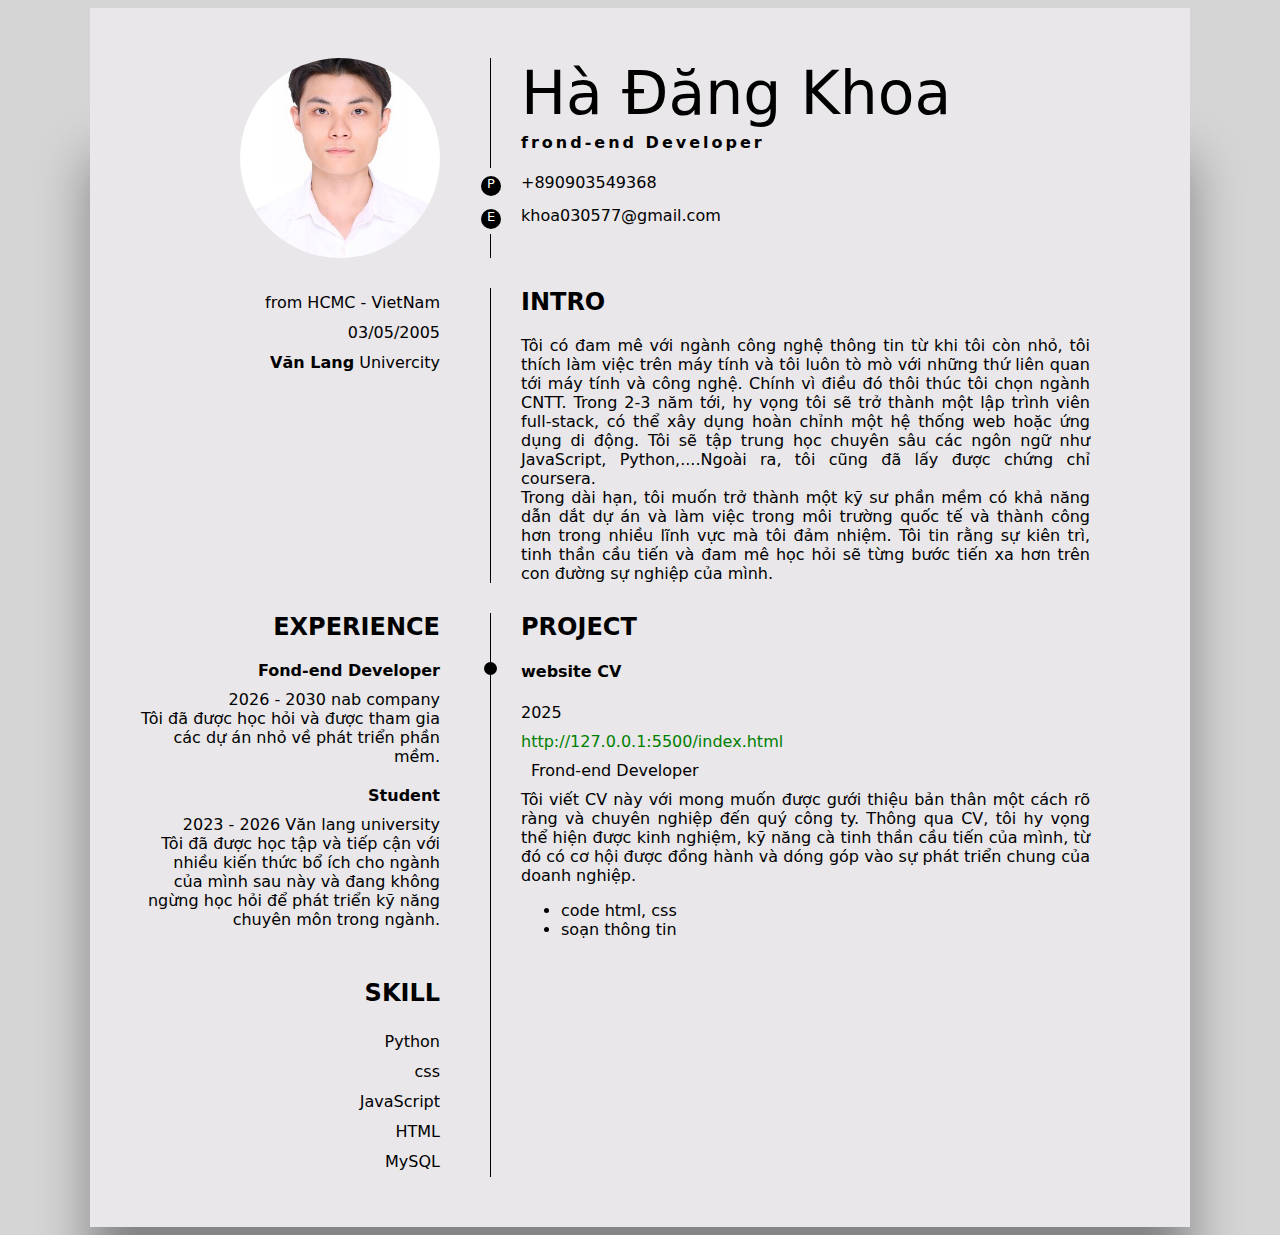
<file: index.html>
<!DOCTYPE html>
<html lang="en">
<head>
    <meta charset="UTF-8">
    <meta name="viewport" content="width=device-width, initial-scale=1.0">
    <title>Document</title>
    <link rel="stylesheet" href="style.css">
</head>
<body>
    <div class="container">
        <div class="avatar">
            <img src="img.jpg"  >
        </div>
        <div class="name">
            <h1>Hà Đăng Khoa</h1>
            <div class="specialize">
                frond-end Developer
            </div>
            <ul class="contact">
                <li>
                    <span>P</span>+890903549368
                </li>
                <li>
                    <span>E</span>khoa030577@gmail.com
                </li>

            </ul>
        </div>
        <div class="info">
            <ul>
                <li>
                    from HCMC - VietNam
                </li>
                <li>
                    03/05/2005
                </li>
                <li>
                    <b>Văn Lang</b> Univercity 
                </li>
            </ul>
        </div>
        <div class="intro">
            <h2>INTRO</h2>
            Tôi có đam mê với ngành công nghệ thông tin từ khi tôi còn nhỏ, tôi thích làm việc 
            trên máy tính và tôi luôn tò mò với những thứ liên quan tới máy tính và công nghệ.
            Chính vì điều đó thôi thúc tôi chọn ngành CNTT. Trong 2-3 năm tới, hy vọng tôi sẽ trở thành
            một lập trình viên full-stack, có thể xây dụng hoàn chỉnh một hệ thống web hoặc ứng dụng 
            di động. Tôi sẽ tập trung học chuyên sâu các ngôn ngữ như JavaScript, Python,....Ngoài ra,
            tôi cũng đã lấy được chứng chỉ coursera. <br>
            Trong dài hạn, tôi muốn trở thành một kỹ sư phần mềm có khả năng dẫn dắt dự án và làm việc 
            trong môi trường quốc tế và thành công hơn trong nhiều lĩnh vực mà tôi đảm nhiệm. Tôi tin rằng 
            sự kiên trì, tinh thần cầu tiến và đam mê học hỏi sẽ từng bước tiến xa hơn trên con đường 
            sự nghiệp của mình.
        </div>
        <div class="exp">
            <h2>EXPERIENCE</h2>
            <div class="item">
                <h4>Fond-end Developer </h4>
                <div class="time">
                    <span>
                        2026 - 2030
                    </span>
                    <span>
                        nab company 
                    </span>
                </div>
                <div class="des">
                    Tôi đã được học hỏi và được tham gia các dự án nhỏ về phát triển phần mềm.
                </div>
             </div>

             <div class="item">
                <h4>Student </h4>
                <div class="time">
                    <span>
                        2023 - 2026
                    </span>
                    <span>
                        Văn lang university
                    </span>
                </div>
                <div class="des">
                    Tôi đã được học tập và tiếp cận với nhiều kiến thức bổ ích cho ngành của mình sau này và đang không ngừng học hỏi để phát triển kỹ năng chuyên môn trong ngành.
                </div>
            <h2 class="skill">SKILL</h2>
            <ul>
                <li>Python</li>
                <li>css</li>
                <li>JavaScript</li>
                <li>HTML</li>
                <li>MySQL</li>
            </ul>
        </div>
    </div>
    <div class="project">
        <h2>PROJECT</h2>
        <div class="item">
            <h4>website CV</h4>
            <div class="time">
                2025
            </div>
            <div class="web">
                http://127.0.0.1:5500/index.html
            </div>
            <div class="location">
                Frond-end Developer
            </div>
            <div class="des">
                Tôi viết CV này với mong muốn được gưới thiệu bản thân một cách rõ ràng và chuyên nghiệp đến 
                quý công ty. Thông qua CV, tôi hy vọng thể hiện được kinh nghiệm, kỹ năng cà tinh thần cầu tiến 
                của mình, từ đó có cơ hội được đồng hành và dóng góp vào sự phát triển chung của doanh nghiệp.
            </div>
            <ul>
                <li>code html, css</li>
                <li>soạn thông tin</li>
            </ul>
        </div>
    </div>
</body>
</html>
</file>
<file: style.css>
body{
    background-color: #d5d5d5;
    font-family: system-ui;
}
.container{
    background-color: #e9e7ea;  
    width: 1000px;
    max-width: 100%;
    margin:auto;
    padding:50px;
    box-shadow: 0px 150px 50px #858588;
    display: grid;
    grid-template-columns: 30% 60%;
    column-gap: 5%;
    row-gap: 30px;
}
.avatar img{
    width: 200px;
    height: 200px;
    border-radius: 50%;
    object-fit: cover;
}
.avatar{
    display: flex;
    justify-content: end;
}
.name{
    padding-left: 30px;
    border-left: 1px solid black;
}
.name h1{
    font-weight: 300;
    font-size: 60px;
    margin: 0 0 5px;
}
.name .specialize{
    margin: 0;
    font-weight: bold;
    letter-spacing: 3px;
}
.name .contact{
    padding: 0;
    list-style: none;
}
.name .contact span{
    display: inline-block;
    background-color: black;
    color:white;
    width: 20px;
    height: 20px;
    border-radius: 50%;
    text-align: center;
    font-size: small;
    margin-right: 20px ;
}
.name .contact li{
    padding: 5px 0 ;
    transform:translate(-40px) ;
    background-color: #e9e7ea;
}
.info ul{
    margin: 0;
    padding: 0;
    list-style: none;
    text-align: right;
    line-height: 30px;
}
.intro{
    padding-left: 30px;
    border-left: 1px solid black;
    text-align: justify;
}
h2{
    padding: 0;
    margin: 0 0 20px;
}
.exp{
    text-align: right;
    
}
.exp h4{
    margin: 20px 0 10px;
}
.skill{
    margin-top: 50px;
}
.exp ul{
    padding: 0;
    margin: 0;
    list-style: none;
    line-height: 30px;
}
.project{
    padding-left: 30px;
    text-align: justify;
    border-left: 1px solid black;   
}
.project .web{
    color: green;
    padding-top: 10px;

}
.project .location{
    font-weight: 500;
    padding: 10px;
}
.project .item{
    position: relative;

}
.project .item::before{
    position: absolute;
    width: 13px;
    height: 13px;
    background-color: black;
    content: '';
    border-radius: 50%;
    left: -37px;
}
</file>
